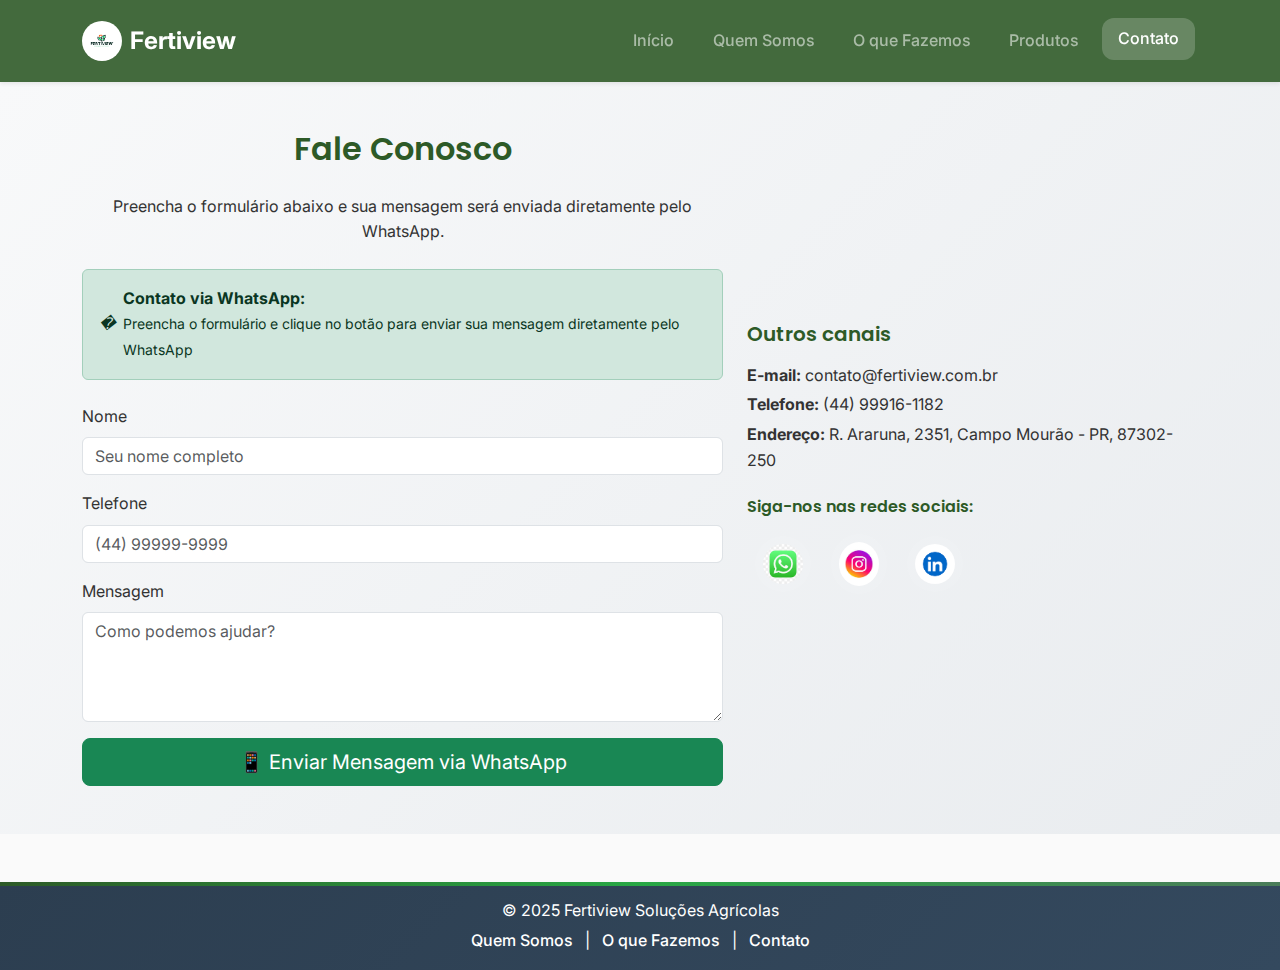
<file: contato.html>
<!DOCTYPE html>
<html lang="pt-BR">
<head>
    <meta charset="UTF-8">
    <meta name="viewport" content="width=device-width, initial-scale=1.0">
    <title>Contato - Fertiview Soluções Agrícolas</title>
    <link rel="stylesheet" href="https://cdn.jsdelivr.net/npm/bootstrap@5.3.0-alpha1/dist/css/bootstrap.min.css">
    <link rel="stylesheet" href="css/style.css">
</head>
<body>
    <!-- Navbar -->
    <nav class="navbar navbar-expand-lg navbar-dark primary-bg shadow-sm">
        <div class="container">
            <a class="navbar-brand fw-bold d-flex align-items-center" href="index.html">
                <img src="imagens/logo_fertiview.jpg" alt="Logo Fertiview" height="40" class="me-2">
                <span class="d-none d-md-inline">Fertiview</span>
            </a>
            <button class="navbar-toggler" type="button" data-bs-toggle="collapse" data-bs-target="#navbarNav">
                <span class="navbar-toggler-icon"></span>
            </button>
            <div class="collapse navbar-collapse" id="navbarNav">
                <ul class="navbar-nav ms-auto">
                    <li class="nav-item"><a class="nav-link" href="index.html">Início</a></li>
                    <li class="nav-item"><a class="nav-link" href="quem-somos.html">Quem Somos</a></li>
                    <li class="nav-item"><a class="nav-link" href="servicos.html">O que Fazemos</a></li>
                    <li class="nav-item"><a class="nav-link" href="produtos.html">Produtos</a></li>
                    <li class="nav-item"><a class="nav-link active" aria-current="page" href="contato.html">Contato</a></li>
                </ul>
            </div>
        </div>
    </nav>

    <!-- Conteúdo da Página -->
    <section id="contato" class="py-5 bg-light">
        <div class="container">
            <div class="row justify-content-center">
                <div class="col-lg-7">
                    <h2 class="text-center primary-color mb-4">Fale Conosco</h2>
                    <p class="text-center mb-4">Preencha o formulário abaixo e sua mensagem será enviada diretamente pelo WhatsApp.</p>
                    
                    <!-- Alerta informativo -->
                    <div class="alert alert-success mb-4" role="alert">
                        <div class="d-flex align-items-center">
                            <i class="me-2">�</i>
                            <div>
                                <strong>Contato via WhatsApp:</strong><br>
                                <small>Preencha o formulário e clique no botão para enviar sua mensagem diretamente pelo WhatsApp</small>
                            </div>
                        </div>
                    </div>
                    <form id="contatoForm">
                        <div class="mb-3">
                            <label for="nome" class="form-label">Nome</label>
                            <input type="text" class="form-control" id="nome" name="nome" placeholder="Seu nome completo" required>
                        </div>
                        <div class="mb-3">
                            <label for="telefone" class="form-label">Telefone</label>
                            <input type="tel" class="form-control" id="telefone" name="telefone" placeholder="(44) 99999-9999" required>
                        </div>
                        <div class="mb-3">
                            <label for="mensagem" class="form-label">Mensagem</label>
                            <textarea class="form-control" id="mensagem" name="mensagem" rows="4" placeholder="Como podemos ajudar?" required></textarea>
                        </div>
                        <div class="d-grid">
                            <button type="button" class="btn btn-success btn-lg" onclick="enviarWhatsApp()">
                                📱 Enviar Mensagem via WhatsApp
                            </button>
                        </div>
                    </form>
                </div>
                <div class="col-lg-5 d-flex align-items-center justify-content-center mt-4 mt-lg-0">
                    <div>
                        <h5 class="primary-color mb-3">Outros canais</h5>
                        <p class="mb-1"><strong>E-mail:</strong> contato@fertiview.com.br</p>
                        <p class="mb-1"><strong>Telefone:</strong> (44) 99916-1182</p>
                        <p class="mb-1"><strong>Endereço:</strong> R. Araruna, 2351, Campo Mourão - PR, 87302-250</p>
                        <div class="mt-4 social-links">
                            <h6 class="primary-color mb-3">Siga-nos nas redes sociais:</h6>
                            <a href="https://wa.me/5544999161182" target="_blank" title="WhatsApp"><img src="imagens/whatsapp.jpeg" alt="WhatsApp" width="40"></a>
                            <a href="https://instagram.com/fertiview" target="_blank" title="Instagram"><img src="imagens/instagram.jpeg" alt="Instagram" width="40"></a>
                            <a href="https://www.linkedin.com/in/leandro-muniz-bonfim-345644141/" target="_blank" title="LinkedIn"><img src="imagens/linkedin.png" alt="LinkedIn" width="40"></a>
                        </div>
                    </div>
                </div>
            </div>
        </div>
    </section>

    <!-- Footer -->
    <footer class="py-3 secondary-bg text-center mt-5">
        <div class="container">
            <p class="mb-1">&copy; 2025 Fertiview Soluções Agrícolas</p>
            <nav>
                <a href="quem-somos.html" class="text-white me-2">Quem Somos</a> | 
                <a href="servicos.html" class="text-white mx-2">O que Fazemos</a> | 
                <a href="contato.html" class="text-white ms-2">Contato</a>
            </nav>
        </div>
    </footer>

    <script src="https://cdn.jsdelivr.net/npm/bootstrap@5.3.0-alpha1/dist/js/bootstrap.bundle.min.js"></script>
    <script src="js/main.js"></script>
</body>
</html>
</file>
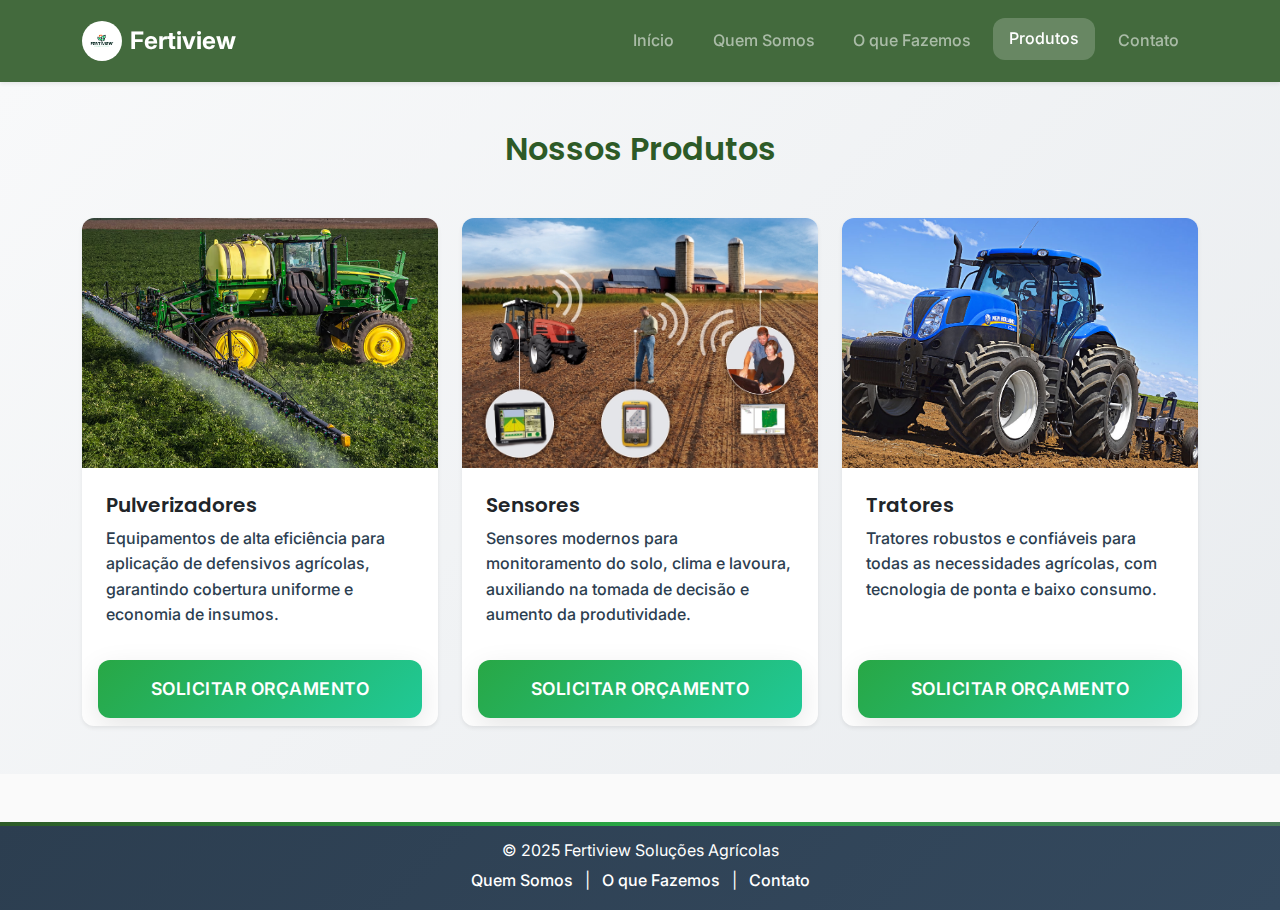
<file: produtos.html>
<!DOCTYPE html>
<html lang="pt-BR">
<head>
    <meta charset="UTF-8">
    <meta name="viewport" content="width=device-width, initial-scale=1.0">
    <title>Produtos - Fertiview Soluções Agrícolas</title>
    <link rel="stylesheet" href="https://cdn.jsdelivr.net/npm/bootstrap@5.3.0-alpha1/dist/css/bootstrap.min.css">
    <link rel="stylesheet" href="css/style.css">
</head>
<body>
    <!-- Navbar -->
<!-- Navbar -->
    <nav class="navbar navbar-expand-lg navbar-dark primary-bg shadow-sm">
        <div class="container">
            <a class="navbar-brand fw-bold d-flex align-items-center" href="index.html">
                <img src="imagens/logo_fertiview.jpg" alt="Logo Fertiview" height="40" class="me-2">
                <span class="d-none d-md-inline">Fertiview</span>
            </a>
            <button class="navbar-toggler" type="button" data-bs-toggle="collapse" data-bs-target="#navbarNav">
                <span class="navbar-toggler-icon"></span>
            </button>
            <div class="collapse navbar-collapse" id="navbarNav">
                <ul class="navbar-nav ms-auto">
                    <li class="nav-item"><a class="nav-link" href="index.html">Início</a></li>
                    <li class="nav-item"><a class="nav-link" href="quem-somos.html">Quem Somos</a></li>
                    <li class="nav-item"><a class="nav-link" href="servicos.html">O que Fazemos</a></li>
                    <li class="nav-item"><a class="nav-link active" aria-current="page" href="produtos.html">Produtos</a></li>
                    <li class="nav-item"><a class="nav-link" href="contato.html">Contato</a></li>
                </ul>
            </div>
        </div>
    </nav>

    <!-- Conteúdo da Página -->
    <section id="produtos" class="py-5 bg-light">
        <div class="container">
            <h2 class="text-center primary-color mb-5">Nossos Produtos</h2>
            <div class="row g-4">
                <div class="col-md-4">
                    <div class="card h-100 shadow-sm">
                        <img src="imagens/Pulverizadores.jpg" class="card-img-top" alt="Pulverizadores">
                        <div class="card-body">
                            <h5 class="card-title">Pulverizadores</h5>
                            <p class="card-text">Equipamentos de alta eficiência para aplicação de defensivos agrícolas, garantindo cobertura uniforme e economia de insumos.</p>
                        </div>
                        <div class="card-footer bg-transparent border-0">
                            <a href="contato.html" class="btn cta-button w-100">Solicitar Orçamento</a>
                        </div>
                    </div>
                </div>
                <div class="col-md-4">
                    <div class="card h-100 shadow-sm">
                        <img src="imagens/sensores.jpg" class="card-img-top" alt="Sensores">
                        <div class="card-body">
                            <h5 class="card-title">Sensores</h5>
                            <p class="card-text">Sensores modernos para monitoramento do solo, clima e lavoura, auxiliando na tomada de decisão e aumento da produtividade.</p>
                        </div>
                        <div class="card-footer bg-transparent border-0">
                            <a href="contato.html" class="btn cta-button w-100">Solicitar Orçamento</a>
                        </div>
                    </div>
                </div>
                <div class="col-md-4">
                    <div class="card h-100 shadow-sm">
                        <img src="imagens/trator.jpg" class="card-img-top" alt="Tratores">
                        <div class="card-body">
                            <h5 class="card-title">Tratores</h5>
                            <p class="card-text">Tratores robustos e confiáveis para todas as necessidades agrícolas, com tecnologia de ponta e baixo consumo.</p>
                        </div>
                        <div class="card-footer bg-transparent border-0">
                            <a href="contato.html" class="btn cta-button w-100">Solicitar Orçamento</a>
                        </div>
                    </div>
                </div>
            </div>
        </div>
    </section>

    <!-- Footer -->
    <footer class="py-3 secondary-bg text-center mt-5">
        <div class="container">
            <p class="mb-1">&copy; 2025 Fertiview Soluções Agrícolas</p>
            <nav>
                <a href="quem-somos.html" class="text-white me-2">Quem Somos</a> | 
                <a href="servicos.html" class="text-white mx-2">O que Fazemos</a> | 
                <a href="contato.html" class="text-white ms-2">Contato</a>
            </nav>
        </div>
    </footer>

    <script src="https://cdn.jsdelivr.net/npm/bootstrap@5.3.0-alpha1/dist/js/bootstrap.bundle.min.js"></script>
    <script src="js/main.js"></script>
</body>
</html>
</file>
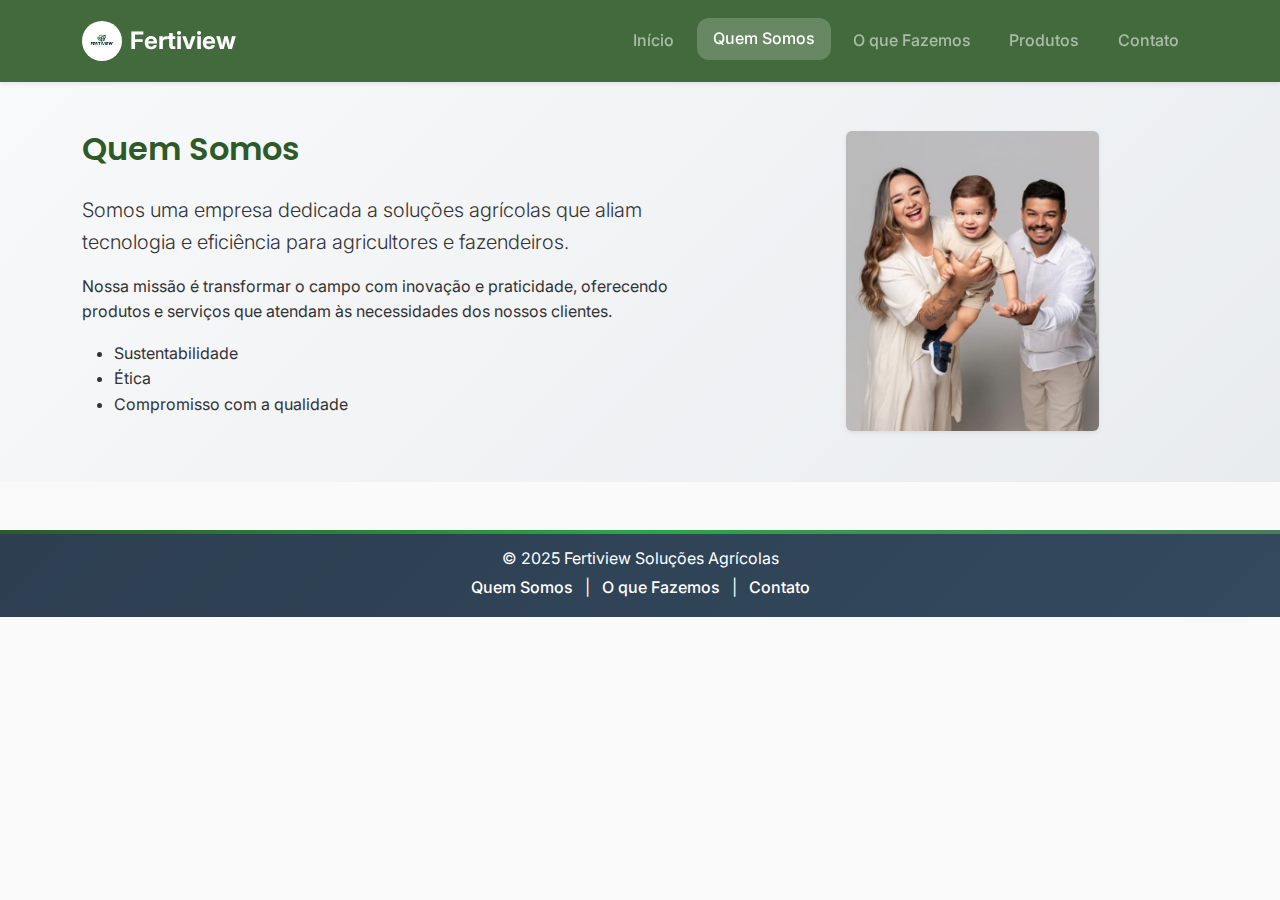
<file: quem-somos.html>
<!DOCTYPE html>
<html lang="pt-BR">
<head>
    <meta charset="UTF-8">
    <meta name="viewport" content="width=device-width, initial-scale=1.0">
    <title>Quem Somos - Fertiview Soluções Agrícolas</title>
    <link rel="stylesheet" href="https://cdn.jsdelivr.net/npm/bootstrap@5.3.0-alpha1/dist/css/bootstrap.min.css">
    <link rel="stylesheet" href="css/style.css">
</head>
<body>
    <!-- Navbar -->
    <nav class="navbar navbar-expand-lg navbar-dark primary-bg shadow-sm">
        <div class="container">
            <a class="navbar-brand fw-bold d-flex align-items-center" href="index.html">
                <img src="imagens/logo_fertiview.jpg" alt="Logo Fertiview" height="40" class="me-2">
                <span class="d-none d-md-inline">Fertiview</span>
            </a>
            <button class="navbar-toggler" type="button" data-bs-toggle="collapse" data-bs-target="#navbarNav">
                <span class="navbar-toggler-icon"></span>
            </button>
            <div class="collapse navbar-collapse" id="navbarNav">
                <ul class="navbar-nav ms-auto">
                    <li class="nav-item"><a class="nav-link" href="index.html">Início</a></li>
                    <li class="nav-item"><a class="nav-link active" aria-current="page" href="quem-somos.html">Quem Somos</a></li>
                    <li class="nav-item"><a class="nav-link" href="servicos.html">O que Fazemos</a></li>
                    <li class="nav-item"><a class="nav-link" href="produtos.html">Produtos</a></li>
                    <li class="nav-item"><a class="nav-link" href="contato.html">Contato</a></li>
                </ul>
            </div>
        </div>
    </nav>

    <!-- Conteúdo da Página -->
    <section id="quem-somos" class="py-5 bg-light">
        <div class="container">
            <div class="row align-items-center">
                <div class="col-lg-7 mb-4 mb-lg-0">
                    <h2 class="primary-color mb-4">Quem Somos</h2>
                    <p class="lead">Somos uma empresa dedicada a soluções agrícolas que aliam tecnologia e eficiência para agricultores e fazendeiros.</p>
                    <p>Nossa missão é transformar o campo com inovação e praticidade, oferecendo produtos e serviços que atendam às necessidades dos nossos clientes.</p>
                    <ul>
                        <li>Sustentabilidade</li>
                        <li>Ética</li>
                        <li>Compromisso com a qualidade</li>
                    </ul>
                </div>
                <div class="col-lg-5 text-center">
                    <img src="imagens/equipe_fertiview.png" alt="Equipe Fertiview" class="img-fluid rounded shadow-sm" style="max-height: 300px; object-fit: cover;">
                </div>
            </div>
        </div>
    </section>

    <!-- Footer -->
    <footer class="py-3 secondary-bg text-center mt-5">
        <div class="container">
            <p class="mb-1">&copy; 2025 Fertiview Soluções Agrícolas</p>
            <nav>
                <a href="quem-somos.html" class="text-white me-2">Quem Somos</a> | 
                <a href="servicos.html" class="text-white mx-2">O que Fazemos</a> | 
                <a href="contato.html" class="text-white ms-2">Contato</a>
            </nav>
        </div>
    </footer>

    <script src="https://cdn.jsdelivr.net/npm/bootstrap@5.3.0-alpha1/dist/js/bootstrap.bundle.min.js"></script>
    <script src="js/main.js"></script>
</body>
</html>
</file>
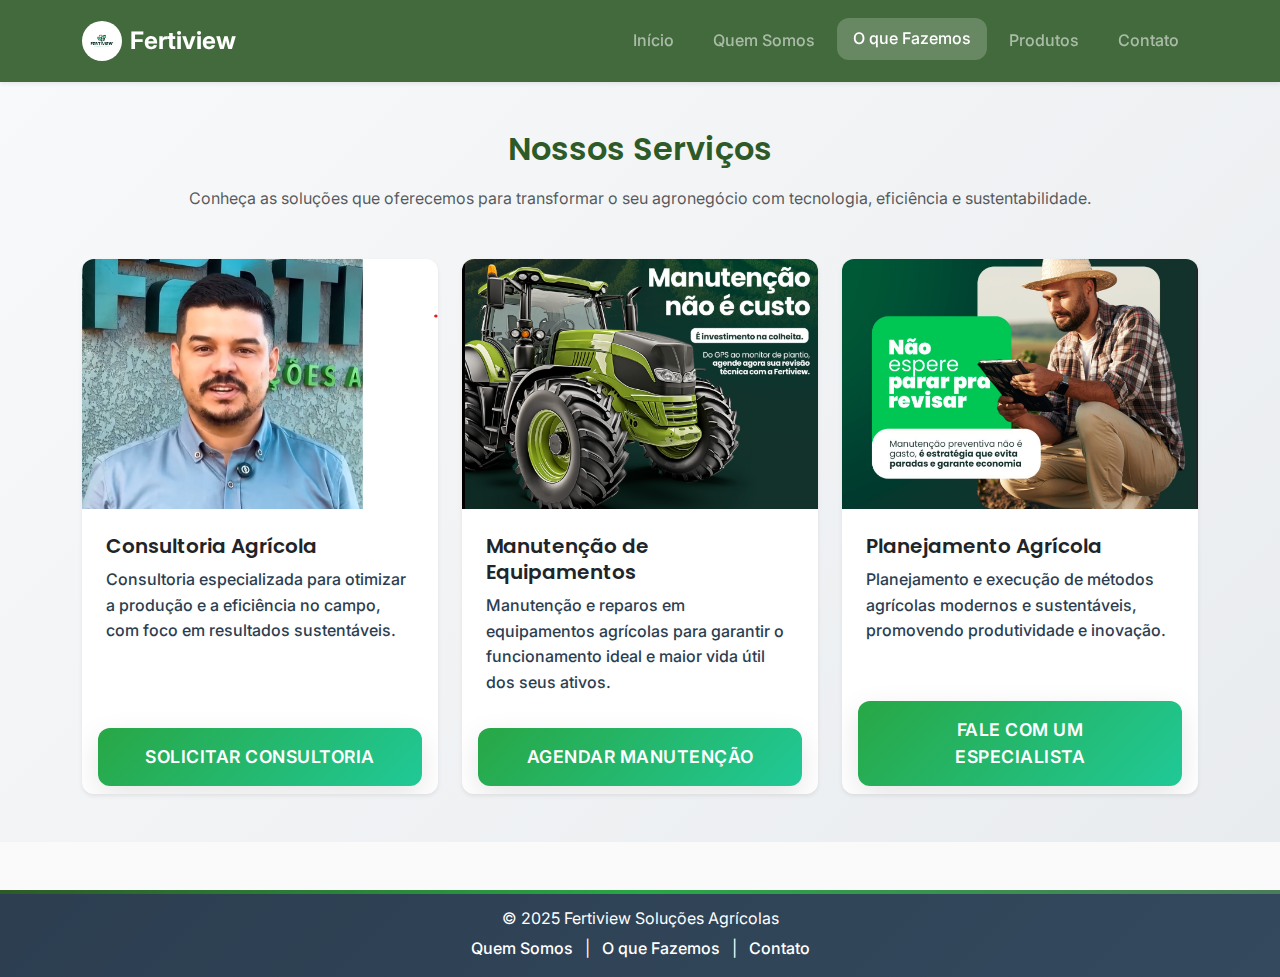
<file: servicos.html>
<!DOCTYPE html>
<html lang="pt-BR">
<head>
    <meta charset="UTF-8">
    <meta name="viewport" content="width=device-width, initial-scale=1.0">
    <title>O que Fazemos - Fertiview Soluções Agrícolas</title>
    <link rel="stylesheet" href="https://cdn.jsdelivr.net/npm/bootstrap@5.3.0-alpha1/dist/css/bootstrap.min.css">
    <link rel="stylesheet" href="css/style.css">
</head>
<body>
    <!-- Navbar -->
    <nav class="navbar navbar-expand-lg navbar-dark primary-bg shadow-sm">
        <div class="container">
            <a class="navbar-brand fw-bold d-flex align-items-center" href="index.html">
                <img src="imagens/logo_fertiview.jpg" alt="Logo Fertiview" height="40" class="me-2">
                <span class="d-none d-md-inline">Fertiview</span>
            </a>
            <button class="navbar-toggler" type="button" data-bs-toggle="collapse" data-bs-target="#navbarNav">
                <span class="navbar-toggler-icon"></span>
            </button>
            <div class="collapse navbar-collapse" id="navbarNav">
                <ul class="navbar-nav ms-auto">
                    <li class="nav-item"><a class="nav-link" href="index.html">Início</a></li>
                    <li class="nav-item"><a class="nav-link" href="quem-somos.html">Quem Somos</a></li>
                    <li class="nav-item"><a class="nav-link active" aria-current="page" href="servicos.html">O que Fazemos</a></li>
                    <li class="nav-item"><a class="nav-link" href="produtos.html">Produtos</a></li>
                    <li class="nav-item"><a class="nav-link" href="contato.html">Contato</a></li>
                </ul>
            </div>
        </div>
    </nav>

    <!-- Conteúdo da Página -->
    <section id="servicos" class="py-5 bg-light">
        <div class="container">
            <h2 class="text-center primary-color mb-3">Nossos Serviços</h2>
            <p class="text-center mb-5 text-muted">Conheça as soluções que oferecemos para transformar o seu agronegócio com tecnologia, eficiência e sustentabilidade.</p>
            <div class="row g-4">
                <div class="col-md-4">
                    <div class="card h-100 shadow-sm">
                        <img src="imagens/equipe_consultoria_fertiview.png" class="card-img-top" alt="Equipe de consultoria agrícola da Fertiview">
                        <div class="card-body">
                            <h5 class="card-title">Consultoria Agrícola</h5>
                            <p class="card-text">Consultoria especializada para otimizar a produção e a eficiência no campo, com foco em resultados sustentáveis.</p>
                        </div>
                        <div class="card-footer bg-transparent border-0">
                            <a href="contato.html" class="btn cta-button w-100">Solicitar Consultoria</a>
                        </div>
                    </div>
                </div>
                <div class="col-md-4">
                    <div class="card h-100 shadow-sm">
                        <img src="imagens/manutencao_fertiview.png" class="card-img-top" alt="Manutenção de equipamentos agrícolas">
                        <div class="card-body">
                            <h5 class="card-title">Manutenção de Equipamentos</h5>
                            <p class="card-text">Manutenção e reparos em equipamentos agrícolas para garantir o funcionamento ideal e maior vida útil dos seus ativos.</p>
                        </div>
                        <div class="card-footer bg-transparent border-0">
                            <a href="contato.html" class="btn cta-button w-100">Agendar Manutenção</a>
                        </div>
                    </div>
                </div>
                <div class="col-md-4">
                    <div class="card h-100 shadow-sm">
                        <img src="imagens/planejamento_fertiview.png" class="card-img-top" alt="Planejamento agrícola moderno">
                        <div class="card-body">
                            <h5 class="card-title">Planejamento Agrícola</h5>
                            <p class="card-text">Planejamento e execução de métodos agrícolas modernos e sustentáveis, promovendo produtividade e inovação.</p>
                        </div>
                        <div class="card-footer bg-transparent border-0">
                            <a href="contato.html" class="btn cta-button w-100">Fale com um Especialista</a>
                        </div>
                    </div>
                </div>
            </div>
        </div>
    </section>

    <!-- Footer -->
    <footer class="py-3 secondary-bg text-center mt-5">
        <div class="container">
            <p class="mb-1">&copy; 2025 Fertiview Soluções Agrícolas</p>
            <nav>
                <a href="quem-somos.html" class="text-white me-2">Quem Somos</a> | 
                <a href="servicos.html" class="text-white mx-2">O que Fazemos</a> | 
                <a href="contato.html" class="text-white ms-2">Contato</a>
            </nav>
        </div>
    </footer>

    <script src="https://cdn.jsdelivr.net/npm/bootstrap@5.3.0-alpha1/dist/js/bootstrap.bundle.min.js"></script>
    <script src="js/main.js"></script>
</body>
</html>
</file>
<file: css/style.css>
/* Importação de fontes Google */
@import url('https://fonts.googleapis.com/css2?family=Inter:wght@300;400;500;600;700&family=Poppins:wght@300;400;500;600;700&display=swap');

/* Reset e configurações globais */
* {
    margin: 0;
    padding: 0;
    box-sizing: border-box;
}

body {
    font-family: 'Inter', sans-serif;
    line-height: 1.6;
    color: #333;
    font-size: 16px;
    background-color: #fafafa;
}

h1, h2, h3, h4, h5, h6 {
    font-family: 'Poppins', sans-serif;
    font-weight: 600;
    line-height: 1.3;
    margin-bottom: 1rem;
}

/* Cores do tema */
:root {
    --primary-color: #2d5a27;
    --primary-light: #4a7c59;
    --primary-dark: #1a3d1a;
    --secondary-color: #f8f9fa;
    --accent-color: #ff6b35;
    --text-dark: #2c3e50;
    --text-light: #6c757d;
    --success-color: #28a745;
    --white: #ffffff;
    --shadow: 0 10px 30px rgba(0,0,0,0.1);
    --shadow-hover: 0 15px 40px rgba(0,0,0,0.15);
    --border-radius: 12px;
    --transition: all 0.3s cubic-bezier(0.4, 0, 0.2, 1);
}

.primary-color {
    color: var(--primary-color);
}

.primary-bg {
    background: linear-gradient(135deg, var(--primary-color) 0%, var(--primary-light) 100%);
    position: relative;
}

.primary-bg::before {
    content: '';
    position: absolute;
    top: 0;
    left: 0;
    right: 0;
    bottom: 0;
    background: rgba(255,255,255,0.1);
    backdrop-filter: blur(10px);
}

.secondary-bg {
    background: linear-gradient(135deg, var(--text-dark) 0%, #34495e 100%);
    color: var(--white);
}

/* Navbar melhorada e fixa */
.navbar {
    padding: 1rem 0;
    backdrop-filter: blur(10px);
    box-shadow: var(--shadow);
    transition: var(--transition);
    position: fixed;
    top: 0;
    left: 0;
    right: 0;
    z-index: 1000;
    background: rgba(45, 90, 39, 0.95) !important;
}

.navbar.scrolled {
    background: rgba(45, 90, 39, 0.98) !important;
    box-shadow: 0 2px 20px rgba(0,0,0,0.2);
    padding: 0.5rem 0;
}

/* Adicionar espaçamento no body para compensar navbar fixa */
body {
    padding-top: 80px;
}

.navbar-brand {
    font-weight: 700;
    font-size: 1.5rem;
    transition: var(--transition);
}

.navbar-brand:hover {
    transform: scale(1.05);
}

.navbar-brand img {
    border-radius: 50%;
    transition: var(--transition);
}

.nav-link {
    font-weight: 500;
    padding: 0.5rem 1rem !important;
    margin: 0 0.2rem;
    border-radius: var(--border-radius);
    transition: var(--transition);
    position: relative;
}

.nav-link:hover,
.nav-link.active {
    background: rgba(255,255,255,0.2);
    backdrop-filter: blur(10px);
    transform: translateY(-2px);
}

/* Botões melhorados */
.cta-button {
    background: linear-gradient(135deg, var(--success-color) 0%, #20c997 100%);
    color: var(--white);
    border: none;
    border-radius: var(--border-radius);
    padding: 1rem 2rem;
    font-weight: 600;
    font-size: 1.1rem;
    text-transform: uppercase;
    letter-spacing: 0.5px;
    box-shadow: var(--shadow);
    transition: var(--transition);
    position: relative;
    overflow: hidden;
}

.cta-button::before {
    content: '';
    position: absolute;
    top: 0;
    left: -100%;
    width: 100%;
    height: 100%;
    background: linear-gradient(90deg, transparent, rgba(255,255,255,0.3), transparent);
    transition: var(--transition);
}

.cta-button:hover {
    background: linear-gradient(135deg, #20c997 0%, var(--success-color) 100%);
    transform: translateY(-3px);
    box-shadow: var(--shadow-hover);
    color: var(--white);
}

.cta-button:hover::before {
    left: 100%;
}

/* Cards melhorados */
.card {
    border: none;
    border-radius: var(--border-radius);
    box-shadow: var(--shadow);
    transition: var(--transition);
    overflow: hidden;
    background: var(--white);
}

.card:hover {
    transform: translateY(-10px);
    box-shadow: var(--shadow-hover);
}

.card-img-top {
    height: 250px;
    object-fit: cover;
    transition: var(--transition);
}

.card:hover .card-img-top {
    transform: scale(1.05);
}

.card-body {
    padding: 1.5rem;
}

.card-text {
    font-weight: 500;
    color: var(--text-dark);
    font-size: 1rem;
}

/* Banner melhorado */
#banner-topo {
    position: relative;
    overflow: hidden;
}

#banner-topo .container {
    position: relative;
    z-index: 2;
}

#banner-topo::before {
    content: '';
    position: absolute;
    top: 0;
    left: 0;
    right: 0;
    bottom: 0;
    background: linear-gradient(135deg, rgba(45,90,39,0.8) 0%, rgba(74,124,89,0.6) 100%);
    z-index: 1;
}

#banner-topo h1 {
    font-size: 3.5rem;
    font-weight: 700;
    text-shadow: 2px 2px 4px rgba(0,0,0,0.3);
    animation: fadeInUp 1s ease-out;
}

#banner-topo .lead {
    font-size: 1.3rem;
    font-weight: 400;
    text-shadow: 1px 1px 2px rgba(0,0,0,0.3);
    animation: fadeInUp 1s ease-out 0.3s both;
}

#banner-topo .cta-button {
    animation: fadeInUp 1s ease-out 0.6s both;
}

/* Banner com vídeo melhorado */
#banner-topo video {
    width: 100%;
    height: 100%;
    object-fit: cover;
    position: absolute;
    top: 0;
    left: 0;
    z-index: 1;
}

#banner-topo .position-absolute {
    backdrop-filter: blur(1px);
}

/* Responsividade para vídeo */
@media (max-width: 768px) {
    #banner-topo {
        height: 400px !important;
    }
    
    #banner-topo video {
        height: 400px;
    }
}

/* Seções melhoradas */
section {
    padding: 5rem 0;
}

.bg-light {
    background: linear-gradient(135deg, #f8f9fa 0%, #e9ecef 100%) !important;
}

/* Footer melhorado */
footer {
    background: linear-gradient(135deg, var(--text-dark) 0%, #2c3e50 100%);
    padding: 3rem 0 2rem;
    margin-top: 0 !important;
    position: relative;
}

footer::before {
    content: '';
    position: absolute;
    top: 0;
    left: 0;
    right: 0;
    height: 4px;
    background: linear-gradient(90deg, var(--primary-color), var(--success-color), var(--primary-light));
}

footer a {
    color: var(--white);
    text-decoration: none;
    transition: var(--transition);
    font-weight: 500;
}

footer a:hover {
    color: var(--success-color);
    transform: translateY(-2px);
}

/* Animações */
@keyframes fadeInUp {
    from {
        opacity: 0;
        transform: translateY(30px);
    }
    to {
        opacity: 1;
        transform: translateY(0);
    }
}

@keyframes fadeIn {
    from { opacity: 0; }
    to { opacity: 1; }
}

/* Responsividade melhorada */
@media (max-width: 768px) {
    #banner-topo h1 {
        font-size: 2.5rem;
    }
    
    #banner-topo .lead {
        font-size: 1.1rem;
    }
    
    .cta-button {
        padding: 0.8rem 1.5rem;
        font-size: 1rem;
    }
    
    section {
        padding: 3rem 0;
    }
}

/* Melhorias para links das redes sociais */
.social-links a {
    display: inline-block;
    margin: 0 0.5rem;
    padding: 0.5rem;
    border-radius: 50%;
    background: rgba(255,255,255,0.1);
    transition: var(--transition);
}

.social-links a:hover {
    background: var(--success-color);
    transform: translateY(-3px) scale(1.1);
    box-shadow: var(--shadow);
}

.social-links img {
    border-radius: 50%;
    transition: var(--transition);
}

/* Efeitos de hover para imagens */
img {
    transition: var(--transition);
}

/* Melhorias para o container */
.container {
    position: relative;
}

/* Efeito de parallax sutil para o banner */
#banner-topo {
    background-attachment: fixed;
}

/* Gradiente animado para loading */
.loading-gradient {
    background: linear-gradient(-45deg, #ee7752, #e73c7e, #23a6d5, #23d5ab);
    background-size: 400% 400%;
    animation: gradientShift 15s ease infinite;
}

@keyframes gradientShift {
    0% { background-position: 0% 50%; }
    50% { background-position: 100% 50%; }
    100% { background-position: 0% 50%; }
}

/* Vídeo institucional */
.video-container {
    border-radius: var(--border-radius);
    overflow: hidden;
    box-shadow: var(--shadow);
    transition: var(--transition);
    background: #000;
}

.video-container:hover {
    transform: translateY(-5px);
    box-shadow: var(--shadow-hover);
}

.video-container video {
    border-radius: var(--border-radius);
    max-height: 350px;
    width: 100%;
    background: #000;
}

.video-container video:focus {
    outline: 2px solid var(--primary-color);
}

/* Responsividade para vídeo institucional */
@media (max-width: 768px) {
    .video-container video {
        max-height: 250px;
    }
}
</file>
